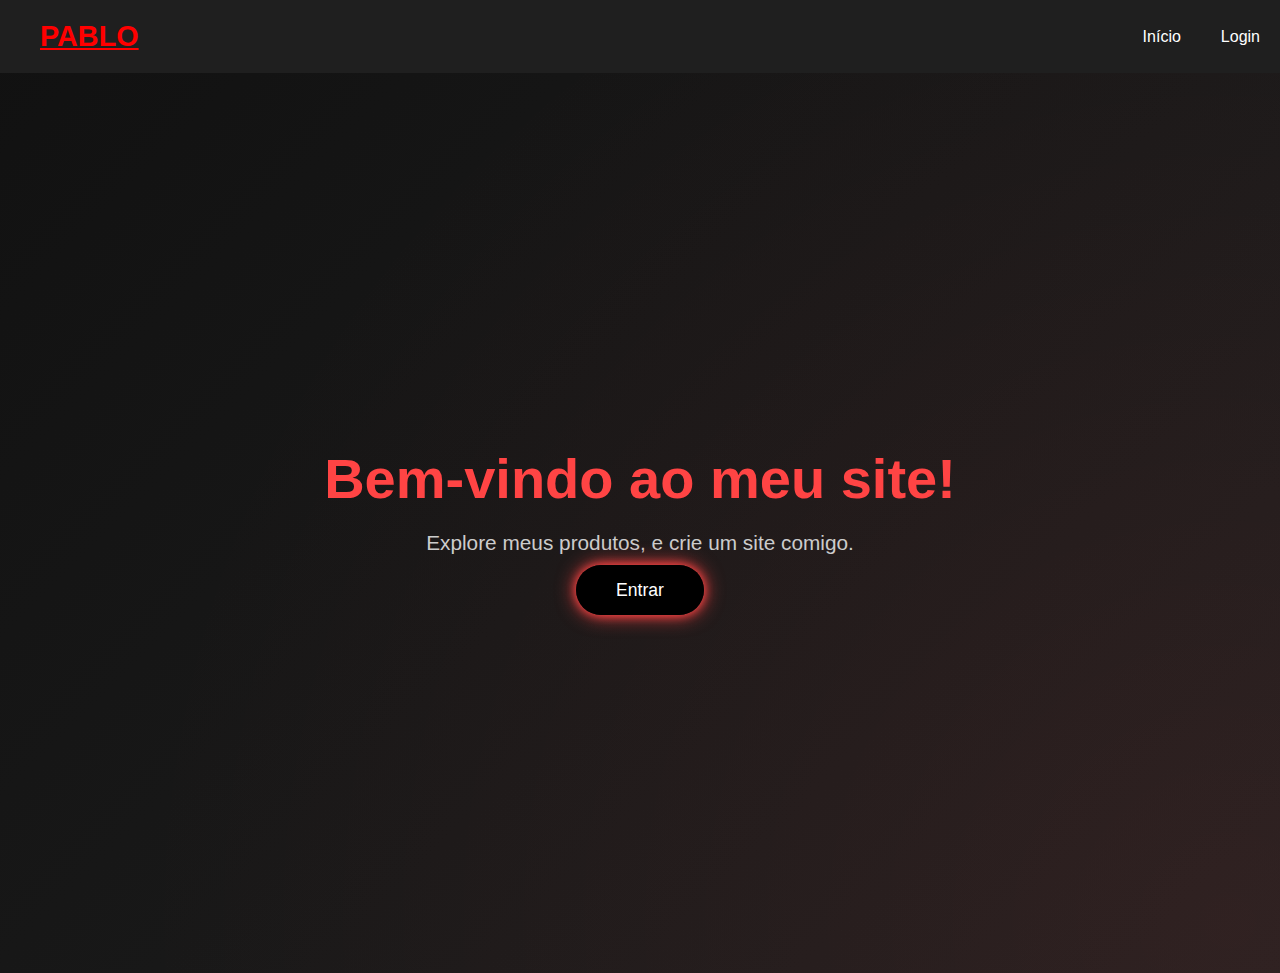
<file: index.html>
<!DOCTYPE html>
<html lang="pt-BR">
<head>
  <meta charset="UTF-8" />
  <meta name="viewport" content="width=device-width, initial-scale=1" />
  <title>Bem-vindo | Portfólio Pablo</title>
  <link rel="stylesheet" href="style.css" />
</head>
<body>
  <header>
    <div class="logo"><a href="#inicio" class="Roxin">PABLO</a></div>
    <div class="menu-toggle" id="menu-toggle">&#9776;</div>
    <nav class="navbar" id="navbar">
      <a href="#inicio">Início</a>
      <a href="login.html" class="login-btn">Login</a>
    </nav>
  </header>

  <section class="hero" id="inicio">
    <div class="decoracao-bg"></div>
    <div class="hero-conteudo">
      <h1>Bem-vindo ao meu site!</h1>
      <p>Explore meus produtos, e crie um site comigo.</p>
      <a href="login.html" class="btn-pop">Entrar</a>
    </div>
  </section>

  <script>
    const toggle = document.getElementById('menu-toggle');
    const navbar = document.getElementById('navbar');
    toggle.addEventListener('click', () => {
      navbar.classList.toggle('active');
    });
  </script>
</body>
</html>
</file>
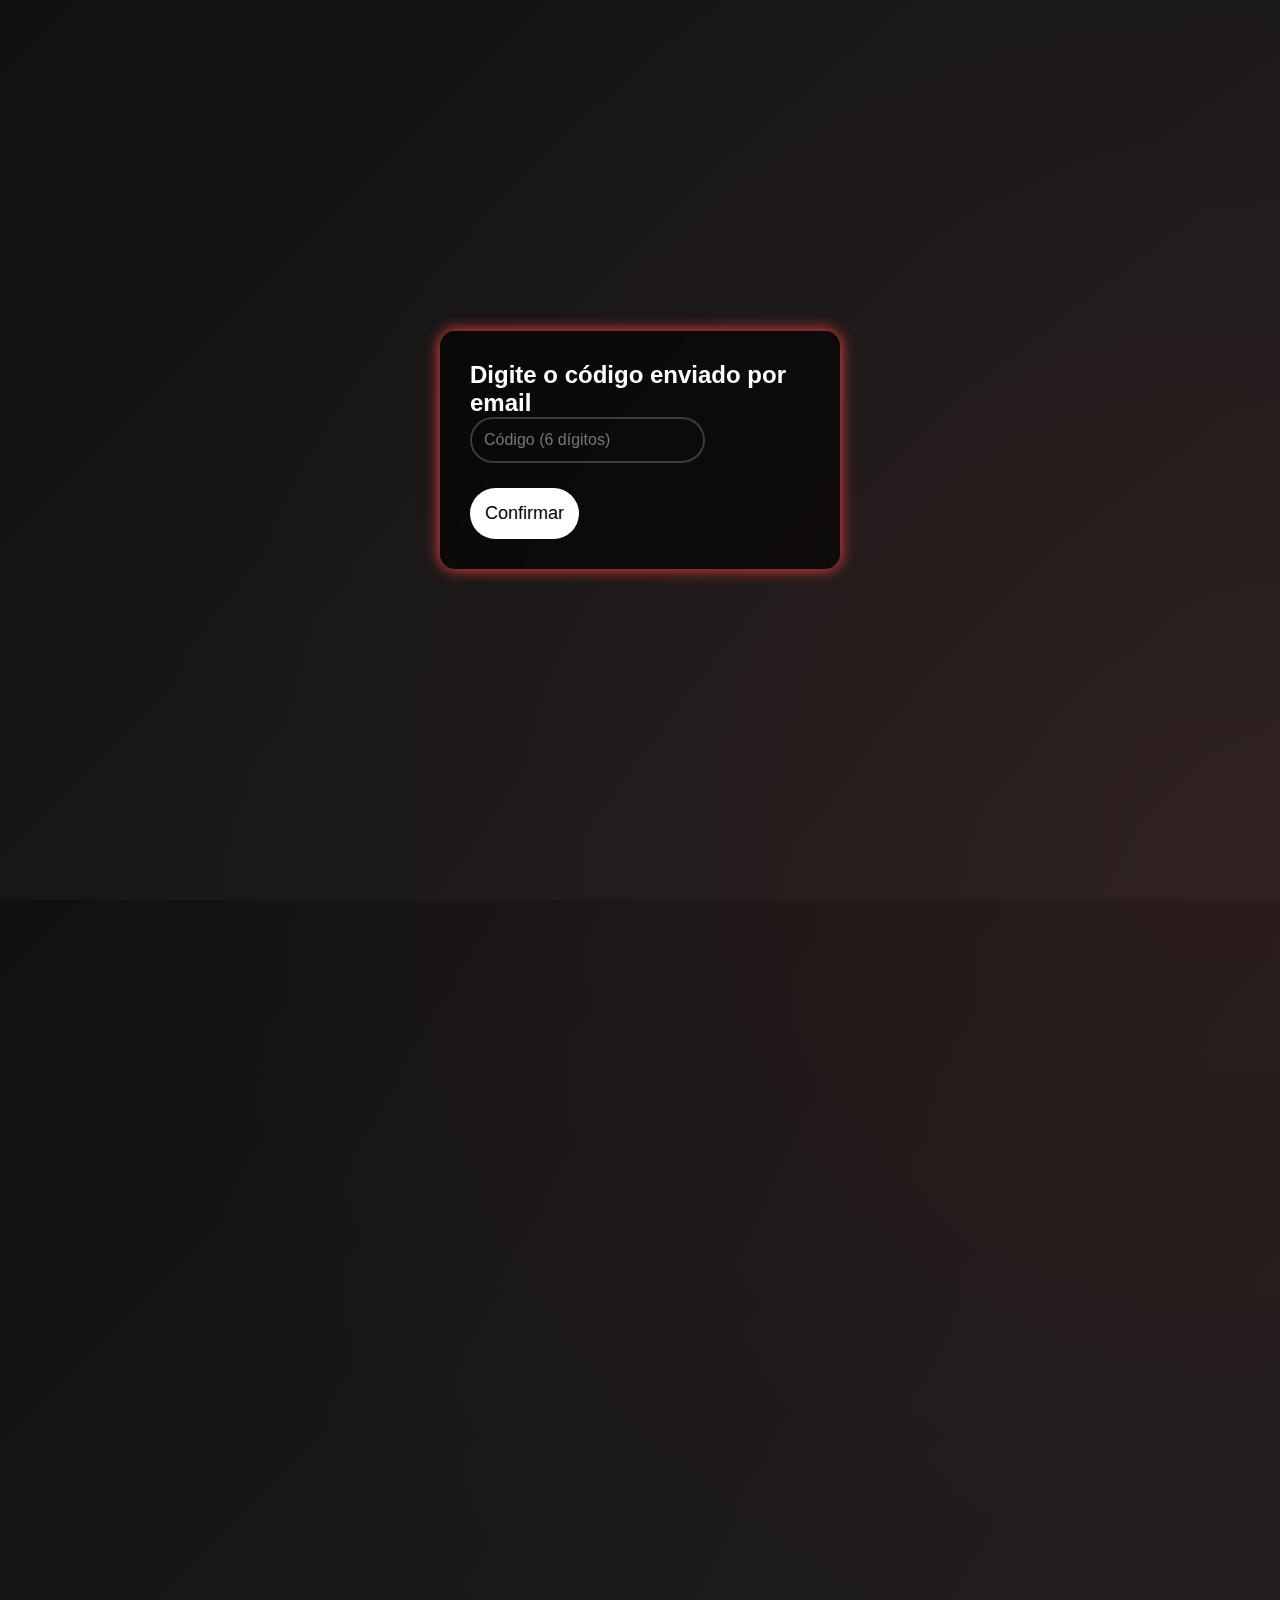
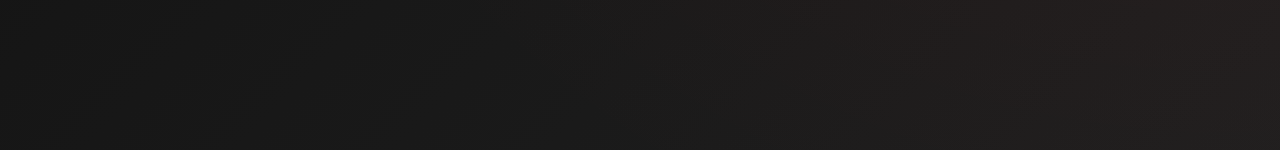
<file: confirmar.html>
<!DOCTYPE html>
<html lang="pt-BR">
<head>
  <meta charset="UTF-8" />
  <meta name="viewport" content="width=device-width, initial-scale=1" />
  <title>Confirmar Código</title>
  <link rel="stylesheet" href="login.css" />
</head>
<body>
  <div class="decoracao-bg"></div>

  <div class="Cube">
    <div id="codigo-step">
      <h2>Digite o código enviado por email</h2>
      <input type="text" id="codigo" placeholder="Código (6 dígitos)" required maxlength="6" minlength="6" pattern="[0-9]*" inputmode="numeric" />
      <button class="LoginButton" onclick="validarCodigo()">Confirmar</button>
    </div>

    <div id="nova-senha-step" style="display:none;">
      <h2>Redefinir Senha</h2>
      <div class="password-box">
        <input type="password" id="nova-senha" placeholder="Nova senha" required />
        <span onclick="togglePassword('nova-senha', this)">Mostrar</span>
      </div>
      <div class="password-box">
        <input type="password" id="confirma-senha" placeholder="Confirmar senha" required />
        <span onclick="togglePassword('confirma-senha', this)">Mostrar</span>
      </div>
      <button class="LoginButton"><a href="login.html">Salvar</a></button>
    </div>
  </div>

  <script src="login.js"></script>
  <script>
    function validarCodigo() {
      const codigo = document.getElementById('codigo').value.trim();
      if (/^\d{6}$/.test(codigo)) {
        mostrarNovaSenha();
      } else {
        alert("Digite um código válido com exatamente 6 números.");
      }
    }

    function mostrarNovaSenha() {
      document.getElementById('codigo-step').style.display = 'none';
      document.getElementById('nova-senha-step').style.display = 'block';
    }
  </script>
</body>
</html>
</file>
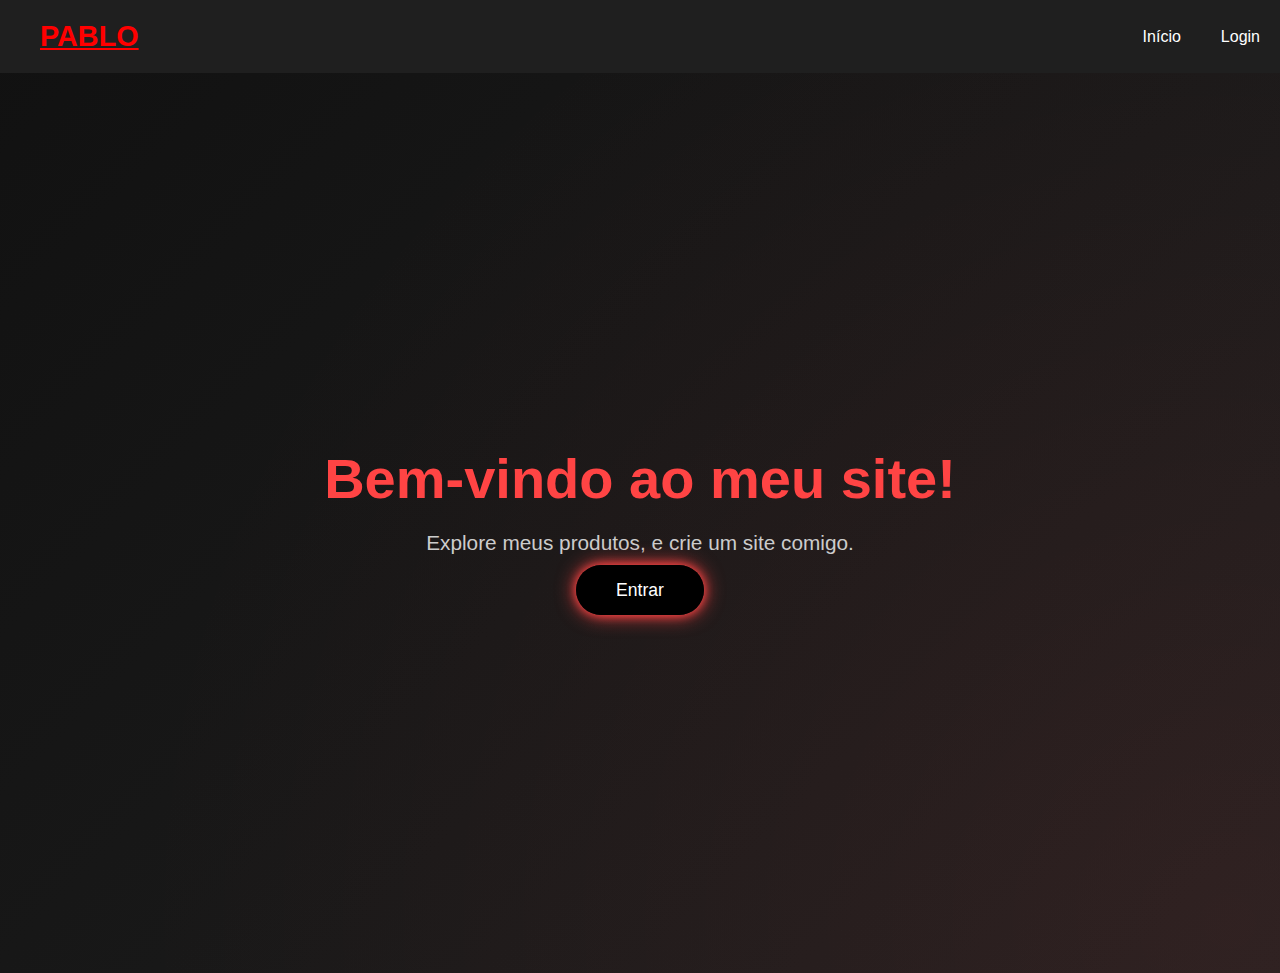
<file: inicio.html>
<!DOCTYPE html>
<html lang="pt-BR">
<head>
  <meta charset="UTF-8" />
  <meta name="viewport" content="width=device-width, initial-scale=1" />
  <title>Bem-vindo | Portfólio Pablo</title>
  <link rel="stylesheet" href="inicio.css" />
</head>
<body>
  <header>
    <div class="logo"><a href="#inicio" class="Roxin">PABLO</a></div>
    <div class="menu-toggle" id="menu-toggle">&#9776;</div>
    <nav class="navbar" id="navbar">
      <a href="#inicio">Início</a>
      <a href="login.html" class="login-btn">Login</a>
    </nav>
  </header>

  <section class="hero" id="inicio">
    <div class="decoracao-bg"></div>
    <div class="hero-conteudo">
      <h1>Bem-vindo ao meu site!</h1>
      <p>Explore meus produtos, e crie um site comigo.</p>
      <a href="login.html" class="btn-pop">Entrar</a>
    </div>
  </section>

  <script>
    const toggle = document.getElementById('menu-toggle');
    const navbar = document.getElementById('navbar');
    toggle.addEventListener('click', () => {
      navbar.classList.toggle('active');
    });
  </script>
</body>
</html>
</file>
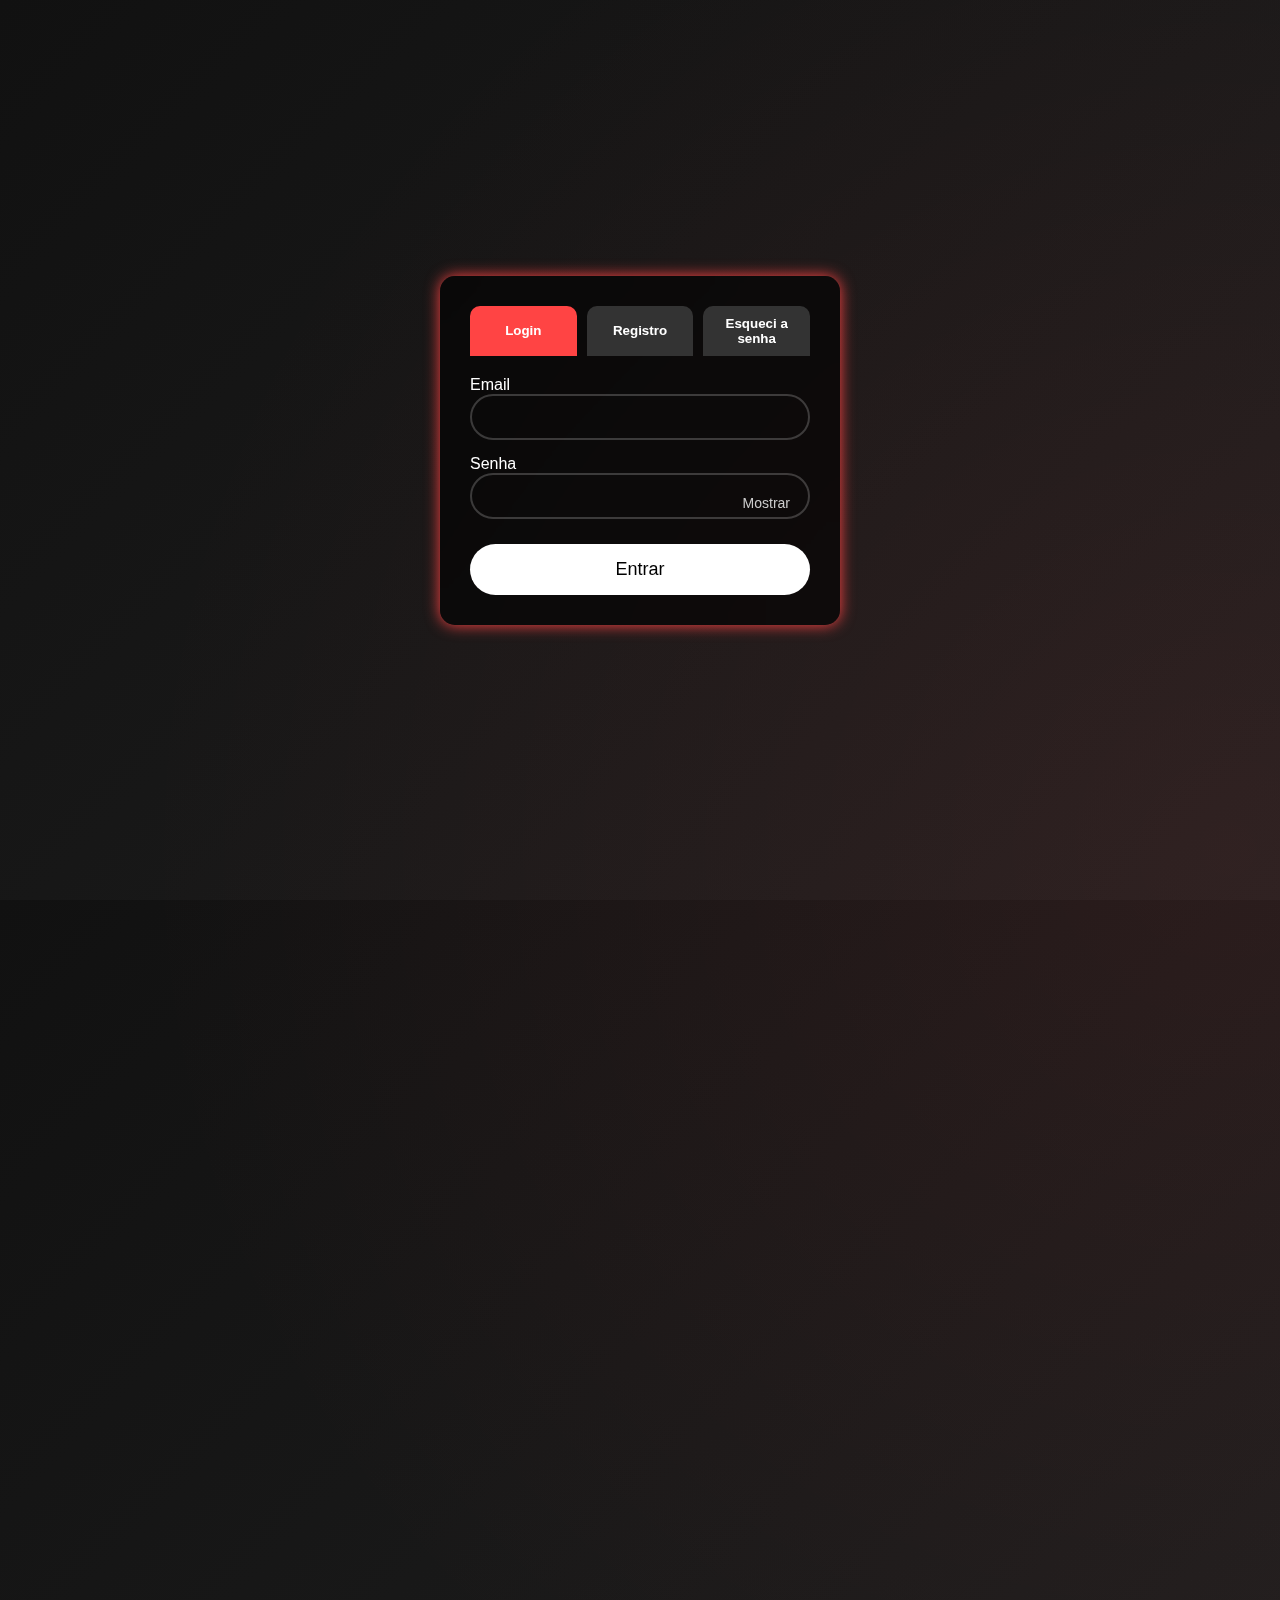
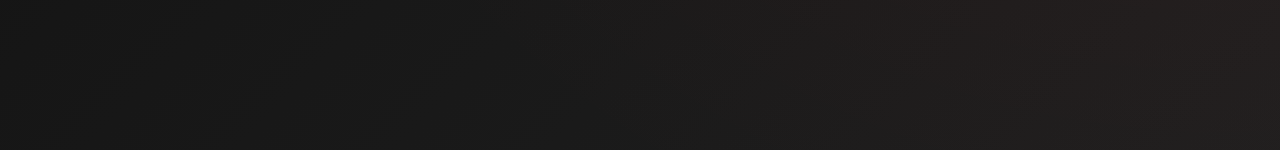
<file: login.html>
<!DOCTYPE html>
<html lang="pt-BR">
<head>
  <meta charset="UTF-8" />
  <meta name="viewport" content="width=device-width, initial-scale=1" />
  <title>Login | Registro | Esqueci Senha</title>
  <link rel="stylesheet" href="login.css" />
</head>
<body>
  <div class="decoracao-bg"></div>

  <div class="Cube">
    <div class="tabs">
      <button class="tab-button active" data-target="login">Login</button>
      <button class="tab-button" data-target="registro">Registro</button>
      <button class="tab-button" data-target="esqueci">Esqueci a senha</button>
    </div>

    <!-- Login -->
    <div class="tab-content active" id="login">
      <form onsubmit="event.preventDefault(); window.location.href='portfolio.html';">
        <label>Email</label>
        <input type="email" id="login-email" required />

        <label>Senha</label>
        <div class="password-box">
          <input type="password" id="login-password" required />
          <span onclick="togglePassword('login-password', this)">Mostrar</span>
        </div>

        <button type="submit" class="LoginButton">Entrar</button>
      </form>
    </div>

    <!-- Registro -->
    <div class="tab-content" id="registro">
      <form onsubmit="event.preventDefault(); switchTab('login');">
        <label>Nome</label>
        <input type="text" required />

        <label>Email</label>
        <input type="email" required />

        <label>Senha</label>
        <div class="password-box">
          <input type="password" id="reg-pass" required />
          <span onclick="togglePassword('reg-pass', this)">Mostrar</span>
        </div>

        <label>Confirmar Senha</label>
        <div class="password-box">
          <input type="password" id="reg-pass2" required />
          <span onclick="togglePassword('reg-pass2', this)">Mostrar</span>
        </div>

        <button type="submit" class="LoginButton">Registrar</button>
      </form>
    </div>

    <!-- Esqueci senha -->
    <div class="tab-content" id="esqueci">
      <form onsubmit="event.preventDefault(); window.location.href='confirmar.html';">
        <label>Email</label>
        <input type="email" required />
        <button type="submit" class="LoginButton">Enviar link</button>
      </form>
    </div>
  </div>

  <script src="login.js"></script>
</body>
</html>
</file>
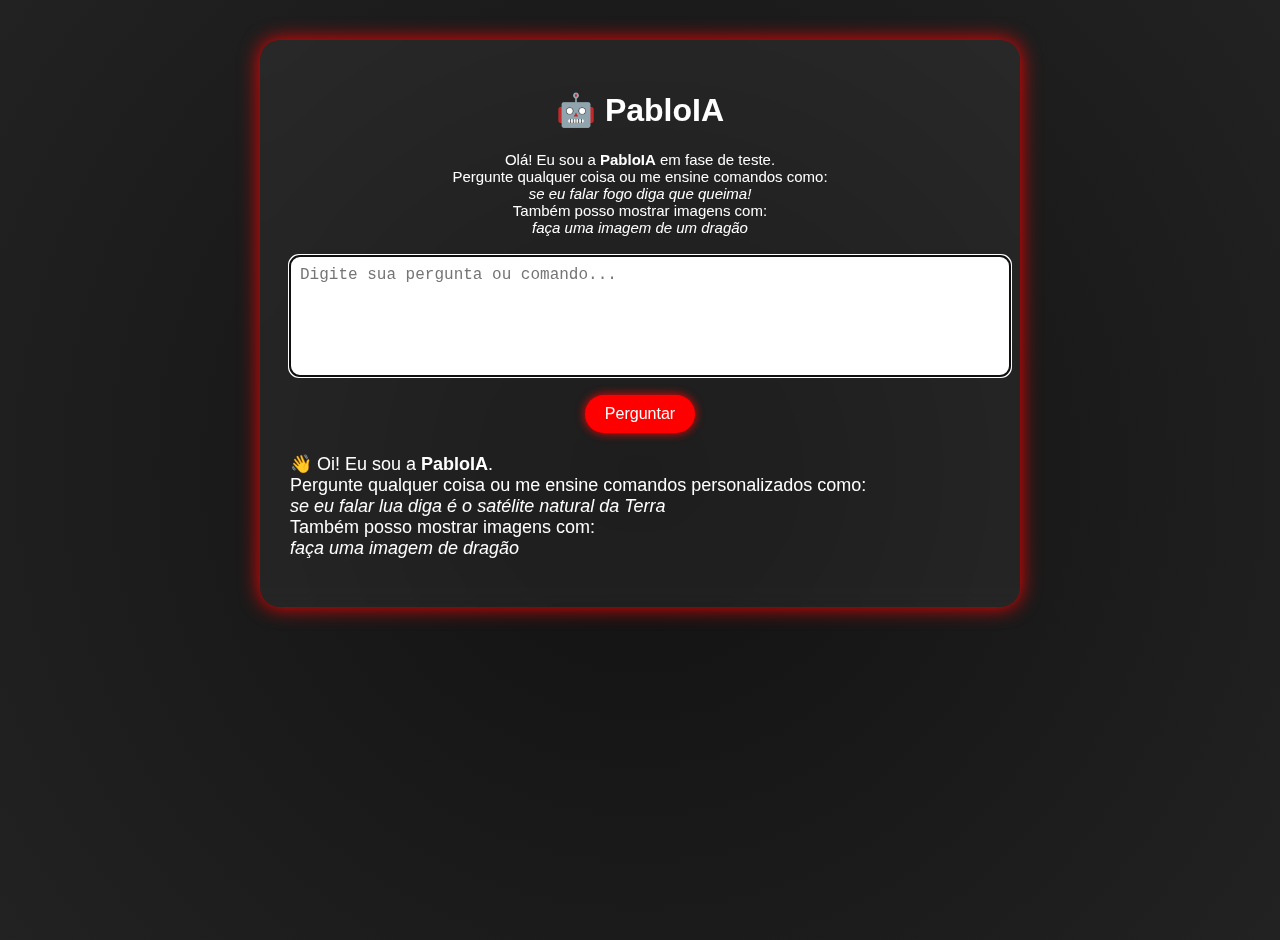
<file: PabloIa.html>
<!DOCTYPE html>
<html lang="pt-BR">
<head>
  <meta charset="UTF-8" />
  <meta name="viewport" content="width=device-width, initial-scale=1" />
  <title>PabloIA - Inteligência Artificial Local</title>
  <link rel="stylesheet" href="PabloIa.css" />
</head>
<body>
  <div class="container">
    <h1>🤖 PabloIA</h1>
    <p class="mensagem-inicial">
      Olá! Eu sou a <strong>PabloIA</strong> em fase de teste.<br>
      Pergunte qualquer coisa ou me ensine comandos como:<br>
      <em>se eu falar fogo diga que queima!</em><br>
      Também posso mostrar imagens com:<br>
      <em>faça uma imagem de um dragão</em>
    </p>

    <textarea id="pergunta" placeholder="Digite sua pergunta ou comando..."></textarea>
    <button onclick="buscarResposta()">Perguntar</button>

    <div id="resposta"></div>
    <div id="imagem"></div>
  </div>

  <script src="PabloIa.js"></script>
</body>
</html>
</file>
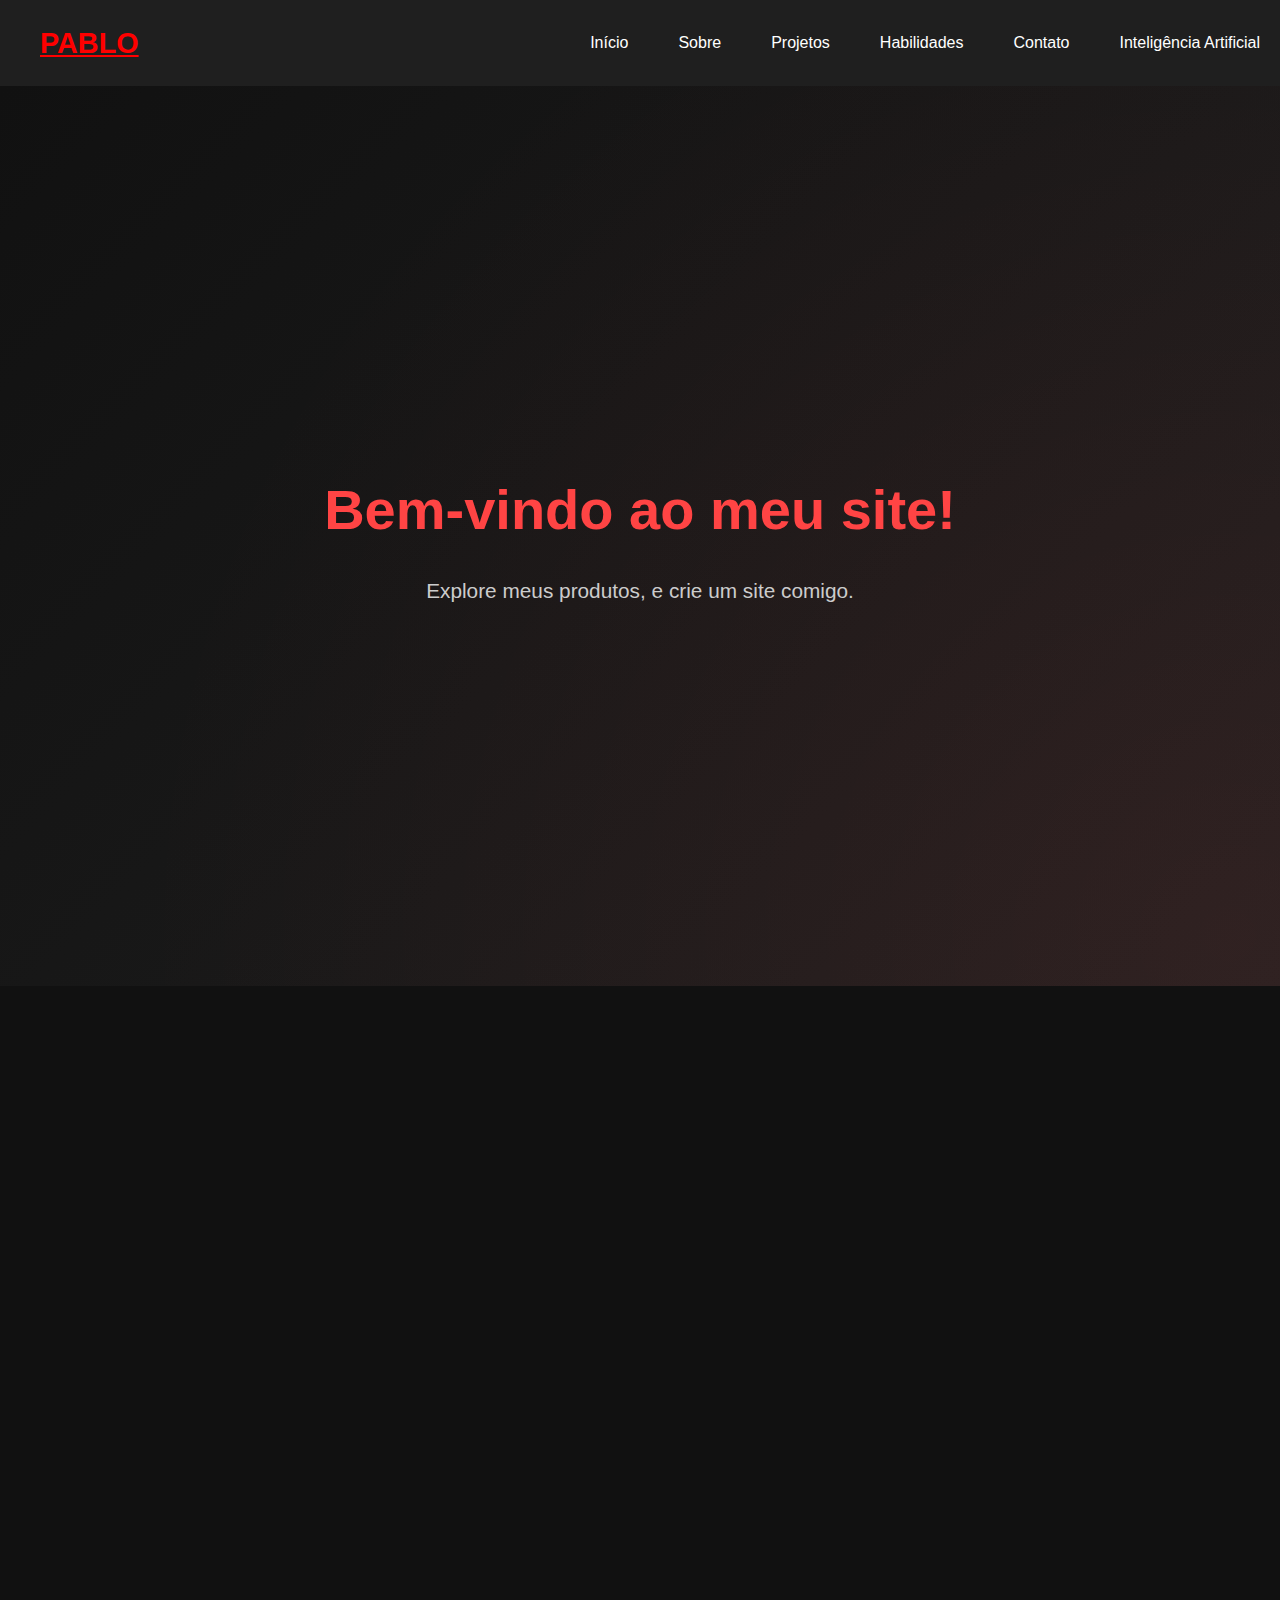
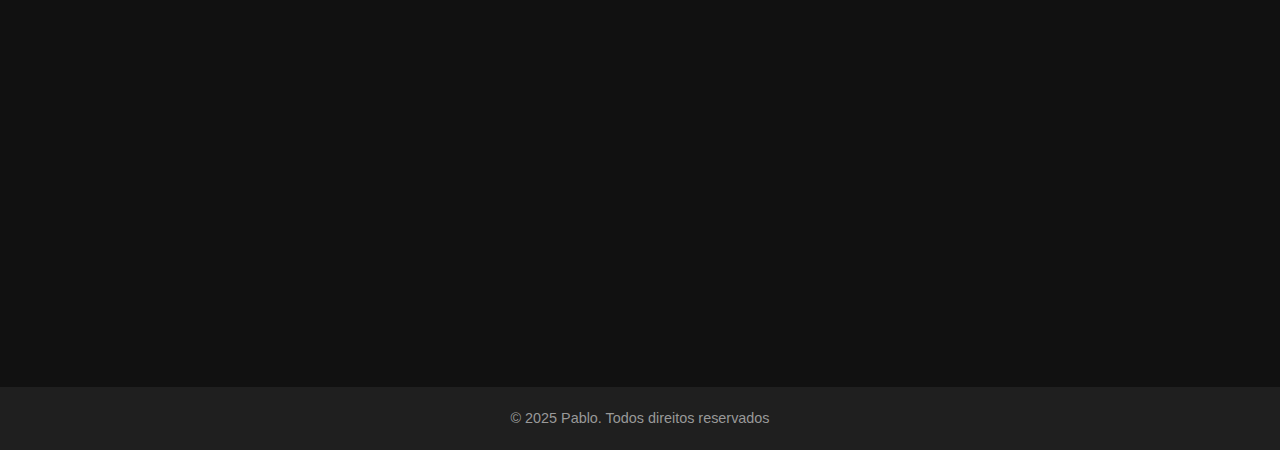
<file: portfolio.html>
<!DOCTYPE html>
<html lang="pt-BR">
<head>
  <meta charset="UTF-8" />
  <meta name="viewport" content="width=device-width, initial-scale=1.0"/>
  <title>Portfólio Pablo</title>
  <link rel="stylesheet" href="portfolio.css" />
</head>
<body>

  <header>
    <div class="logo"><a href="#inicio" class="Roxin">PABLO</a></div>
    <div class="menu-toggle" id="menu-toggle">&#9776;</div>
    <nav class="navbar" id="navbar">
      <a href="#inicio">Início</a>
      <a href="#sobre">Sobre</a>
      <a href="#projetos">Projetos</a>
      <a href="#habilidades">Habilidades</a>
      <a href="#contato">Contato</a>
      <a href="PabloIa.html">Inteligência Artificial</a>
    </nav>
  </header>

  <section class="hero" id="inicio">
    <div class="decoracao-bg"></div>
    <div class="hero-conteudo">
      <h1>Bem-vindo ao meu site!</h1>
      <p>Explore meus produtos, e crie um site comigo.</p>
    </div>
  </section>

  <section class="conteudo fade-in" id="sobre">
    <h2>Sobre mim</h2>
    <p>Sou Pablo, quero com este site ajudar pessoas ensinando,<br> vou também vender sites, personalisados do seu gosto,<br> site basico, 70/150 Reais, site Medio 170/250 Reais, site <br> avançados com banco de dados ainda não.</p>
  </section>

  <section class="conteudo fade-in" id="projetos">
    <h2>Projetos</h2>
    <p>Aqui no meu Site eu irei vender sites, basta me chamar <br> no instagram ou whatsapp!</p>
  </section>

  <section class="conteudo fade-in" id="habilidades">
    <h2>Habilidades</h2>
    <ul>
      <li>HTML, CSS, JavaScript</li>
      <li>Design Responsivo</li>
      <li>UX/UI</li>
    </ul>
  </section>

  <section class="conteudo fade-in" id="contato">
    <h2>Contato</h2>
    <p>Whatsapp:(N.D)</p>
  </section>

  <footer>
    <p>&copy; 2025 Pablo. Todos direitos reservados</p>
  </footer>

  <script src="portfolio.js"></script>
  <div id="popup-modal" class="modal">
  <div class="modal-content">
    <span id="modal-close" class="close">&times;</span>
    <div id="modal-body">
      <!-- Conteúdo dinâmico aparece aqui -->
    </div>
  </div>
</div>
</body>
</html>
</file>
<file: style.css>
* {
  margin: 0;
  padding: 0;
  box-sizing: border-box;
  font-family: 'Poppins', sans-serif;
  scroll-behavior: smooth;
}

body {
  background: linear-gradient(135deg, #111, #1f1f1f);
  color: white;
  min-height: 100vh;
  overflow: hidden;
  position: relative;
}

header {
  display: flex;
  justify-content: space-between;
  align-items: center;
  background: #1f1f1f;
  padding: 20px;
  position: sticky;
  top: 0;
  z-index: 999;
}

.logo {
  font-size: 1.8em;
  font-weight: bold;
  color: #ff4444;
}

.navbar {
  display: flex;
  gap: 40px;
  flex-wrap: wrap;
}

.navbar a {
  color: white;
  text-decoration: none;
  font-weight: 500;
  transition: color 0.3s;
}

.navbar a:hover {
  color: #ff4444;
}

.login-btn {
  background: none;
  padding: 0;
  border-radius: 0;
  color: white;
  font-weight: 500;
  text-decoration: none;
  transition: color 0.3s;
}

.login-btn:hover {
  color: #ff4444;
}

.menu-toggle {
  display: none;
  font-size: 30px;
  cursor: pointer;
  color: white;
}

/* Hero */
.hero {
  height: 100vh;
  display: flex;
  justify-content: center;
  align-items: center;
  text-align: center;
  overflow: hidden;
  position: relative;
  padding: 20px;
  flex-direction: column;
}

.hero h1 {
  font-size: 3.5em;
  margin-bottom: 20px;
  color: #ff4444;
}

.hero p {
  font-size: 1.3em;
  color: #ccc;
  margin-bottom: 25px;
}

.hero-conteudo {
  z-index: 2;
  position: relative;
}

/* Botão com efeito tipo login */
.btn-pop {
  background-color: black;
  color: white;
  padding: 15px 40px;
  border-radius: 30px;
  text-decoration: none;
  font-size: 1.1em;
  border: none;
  box-shadow: 0 0 10px #ff4444, 0 0 20px #ff4444;
  transition: all 0.3s ease;
  animation: popupFadeIn 0.5s ease-in-out;
}

.btn-pop:hover {
  background-color: #222;
  box-shadow: 0 0 15px #ff4444, 0 0 25px #ff4444;
}

@keyframes popupFadeIn {
  from {
    transform: scale(0.7);
    opacity: 0;
  }
  to {
    transform: scale(1);
    opacity: 1;
  }
}

/* Efeito decorativo */
.decoracao-bg {
  position: absolute;
  top: -50px;
  left: -50px;
  width: 200%;
  height: 200%;
  background: radial-gradient(circle at center, rgba(255, 68, 68, 0.2), transparent 70%);
  animation: girar 30s linear infinite;
  z-index: 1;
  pointer-events: none;
  opacity: 0.4;
}

@keyframes girar {
  0% { transform: rotate(0deg); }
  100% { transform: rotate(360deg); }
}

/* Responsivo */
@media (max-width: 768px) {
  .navbar {
    flex-direction: column;
    background: #1f1f1f;
    width: 100%;
    display: none;
    margin-top: 10px;
  }

  .navbar.active {
    display: flex;
  }

  .menu-toggle {
    display: block;
  }

  .hero h1 {
    font-size: 2.5em;
  }

/* ... (tudo anterior igual) ... */

.btn-pop {
  background-color: black;
  color: white;
  padding: 15px 40px;
  border-radius: 30px;
  text-decoration: none;
  font-size: 1.1em;
  border: none;
  box-shadow: 0 0 10px #ff4444, 0 0 20px #ff4444;
  transition: all 0.3s ease;
  animation: popupFadeIn 0.5s ease-in-out;
  margin-top: 60px; /* espaçamento adicional aqui */
}

/* ... (restante igual) ... */

}

.Roxin {
  color: red;
  position: relative;
  left: 20px;
}
</file>
<file: login.css>
* {
  margin: 0;
  padding: 0;
  box-sizing: border-box;
  font-family: 'Poppins', sans-serif;
}

body {
  background: linear-gradient(135deg, #111, #1f1f1f);
  color: white;
  min-height: 100vh;
  overflow: hidden;
  position: relative;
  display: flex;
  align-items: center;
  justify-content: center;
  padding: 60px 20px;
}

.decoracao-bg {
  position: absolute;
  top: -50px;
  left: -50px;
  width: 200%;
  height: 200%;
  background: radial-gradient(circle at center, rgba(255, 68, 68, 0.2), transparent 70%);
  animation: girar 30s linear infinite;
  z-index: 1;
  pointer-events: none;
  opacity: 0.4;
}

@keyframes girar {
  0% { transform: rotate(0deg); }
  100% { transform: rotate(360deg); }
}

.Cube {
  width: 400px;
  background: rgba(0, 0, 0, 0.6);
  border-radius: 15px;
  padding: 30px;
  color: white;
  backdrop-filter: blur(10px);
  box-sizing: border-box;
  z-index: 2;
  position: relative;
  box-shadow: 0 0 15px #ff4444;
}

.tabs {
  display: flex;
  margin-bottom: 20px;
  gap: 10px;
}

.tab-button {
  flex: 1;
  padding: 10px;
  background: #333;
  color: white;
  border: none;
  cursor: pointer;
  font-weight: 600;
  border-radius: 10px 10px 0 0;
  transition: 0.3s;
}

.tab-button.active {
  background: #ff4444;
}

.tab-content {
  display: none;
}

.tab-content.active {
  display: block;
  animation: fadeIn 0.4s ease;
}

form {
  display: flex;
  flex-direction: column;
}

input {
  padding: 12px;
  border-radius: 30px;
  border: 2px solid rgba(255, 255, 255, 0.2);
  margin-bottom: 15px;
  background: transparent;
  color: white;
  outline: none;
  font-size: 16px;
}

/* Corrigido */
.password-box {
  position: relative;
  display: flex;
  align-items: center;
}

.password-box input {
  width: 100%;
  padding-right: 70px;
}

.password-box span {
  position: absolute;
  right: 20px;
  cursor: pointer;
  font-size: 14px;
  color: #ccc;
  user-select: none;
}

.LoginButton {
  background-color: white;
  color: black;
  border: none;
  padding: 15px;
  font-size: 18px;
  border-radius: 30px;
  cursor: pointer;
  margin-top: 10px;
}

@keyframes fadeIn {
  from { opacity: 0; transform: translateY(20px); }
  to { opacity: 1; transform: translateY(0); }
}

@media (max-width: 500px) {
  .Cube {
    width: 90%;
  }

  .tab-button {
    font-size: 0.9em;
  }
}
</file>
<file: inicio.css>
* {
  margin: 0;
  padding: 0;
  box-sizing: border-box;
  font-family: 'Poppins', sans-serif;
  scroll-behavior: smooth;
}

body {
  background: linear-gradient(135deg, #111, #1f1f1f);
  color: white;
  min-height: 100vh;
  overflow: hidden;
  position: relative;
}

header {
  display: flex;
  justify-content: space-between;
  align-items: center;
  background: #1f1f1f;
  padding: 20px;
  position: sticky;
  top: 0;
  z-index: 999;
}

.logo {
  font-size: 1.8em;
  font-weight: bold;
  color: #ff4444;
}

.navbar {
  display: flex;
  gap: 40px;
  flex-wrap: wrap;
}

.navbar a {
  color: white;
  text-decoration: none;
  font-weight: 500;
  transition: color 0.3s;
}

.navbar a:hover {
  color: #ff4444;
}

.login-btn {
  background: none;
  padding: 0;
  border-radius: 0;
  color: white;
  font-weight: 500;
  text-decoration: none;
  transition: color 0.3s;
}

.login-btn:hover {
  color: #ff4444;
}

.menu-toggle {
  display: none;
  font-size: 30px;
  cursor: pointer;
  color: white;
}

/* Hero */
.hero {
  height: 100vh;
  display: flex;
  justify-content: center;
  align-items: center;
  text-align: center;
  overflow: hidden;
  position: relative;
  padding: 20px;
  flex-direction: column;
}

.hero h1 {
  font-size: 3.5em;
  margin-bottom: 20px;
  color: #ff4444;
}

.hero p {
  font-size: 1.3em;
  color: #ccc;
  margin-bottom: 25px;
}

.hero-conteudo {
  z-index: 2;
  position: relative;
}

/* Botão com efeito tipo login */
.btn-pop {
  background-color: black;
  color: white;
  padding: 15px 40px;
  border-radius: 30px;
  text-decoration: none;
  font-size: 1.1em;
  border: none;
  box-shadow: 0 0 10px #ff4444, 0 0 20px #ff4444;
  transition: all 0.3s ease;
  animation: popupFadeIn 0.5s ease-in-out;
}

.btn-pop:hover {
  background-color: #222;
  box-shadow: 0 0 15px #ff4444, 0 0 25px #ff4444;
}

@keyframes popupFadeIn {
  from {
    transform: scale(0.7);
    opacity: 0;
  }
  to {
    transform: scale(1);
    opacity: 1;
  }
}

/* Efeito decorativo */
.decoracao-bg {
  position: absolute;
  top: -50px;
  left: -50px;
  width: 200%;
  height: 200%;
  background: radial-gradient(circle at center, rgba(255, 68, 68, 0.2), transparent 70%);
  animation: girar 30s linear infinite;
  z-index: 1;
  pointer-events: none;
  opacity: 0.4;
}

@keyframes girar {
  0% { transform: rotate(0deg); }
  100% { transform: rotate(360deg); }
}

/* Responsivo */
@media (max-width: 768px) {
  .navbar {
    flex-direction: column;
    background: #1f1f1f;
    width: 100%;
    display: none;
    margin-top: 10px;
  }

  .navbar.active {
    display: flex;
  }

  .menu-toggle {
    display: block;
  }

  .hero h1 {
    font-size: 2.5em;
  }

/* ... (tudo anterior igual) ... */

.btn-pop {
  background-color: black;
  color: white;
  padding: 15px 40px;
  border-radius: 30px;
  text-decoration: none;
  font-size: 1.1em;
  border: none;
  box-shadow: 0 0 10px #ff4444, 0 0 20px #ff4444;
  transition: all 0.3s ease;
  animation: popupFadeIn 0.5s ease-in-out;
  margin-top: 60px; /* espaçamento adicional aqui */
}

/* ... (restante igual) ... */

}

.Roxin {
  color: red;
  position: relative;
  left: 20px;
}
</file>
<file: PabloIa.css>
body {
  margin: 0;
  font-family: Arial, sans-serif;
  background: radial-gradient(circle, #111, #222);
  color: white;
  display: flex;
  justify-content: center;
  align-items: start;
  min-height: 100vh;
  padding-top: 40px;
}

.container {
  width: 90%;
  max-width: 700px;
  padding: 30px;
  background: rgba(255, 255, 255, 0.05);
  border-radius: 20px;
  box-shadow: 0 0 20px red;
  text-align: center;
  backdrop-filter: blur(8px);
  animation: aparecer 0.7s ease-out;
}

@keyframes aparecer {
  from {
    opacity: 0;
    transform: translateY(-40px);
  }
  to {
    opacity: 1;
    transform: translateY(0);
  }
}

.mensagem-inicial {
  font-size: 15px;
  margin-bottom: 20px;
}

textarea {
  width: 100%;
  height: 100px;
  font-size: 16px;
  padding: 10px;
  border-radius: 10px;
  border: none;
  resize: none;
  margin-bottom: 15px;
}

button {
  background: red;
  border: none;
  padding: 10px 20px;
  border-radius: 30px;
  color: white;
  font-size: 16px;
  cursor: pointer;
  box-shadow: 0 0 10px red;
}

button:hover {
  background: darkred;
}

#resposta {
  margin-top: 20px;
  font-size: 18px;
  text-align: left;
}

#imagem img {
  margin-top: 20px;
  max-width: 100%;
  border-radius: 12px;
  box-shadow: 0 0 10px red;
}
#resposta img {
  margin-top: 20px;
  max-width: 100%;
  border-radius: 12px;
  box-shadow: 0 0 10px red;
  display: block;
}
.loading {
  animation: blink 1.2s infinite;
  color: #ff4444;
}
@keyframes blink {
  0%, 50%, 100% {opacity: 1;}
  25%, 75% {opacity: 0.3;}
}
</file>
<file: portfolio.css>
* {
  margin: 0;
  padding: 0;
  box-sizing: border-box;
  font-family: 'Poppins', sans-serif;
  scroll-behavior: smooth;
}

body {
  background: #111;
  color: #fff;
  line-height: 1.6;
}

header {
  display: flex;
  justify-content: space-between;
  align-items: center;
  background: #1f1f1f;
  padding: 20px;
  position: sticky;
  top: 0;
  z-index: 999;
}

.logo {
  font-size: 1.8em;
  font-weight: bold;
  color: #ff4444;
}

.navbar {
  display: flex;
  gap: 50px;  /* espaço entre os links */
  flex-wrap: wrap;
}


.navbar a {
  color: white;
  text-decoration: none;
  font-weight: 500;
  transition: color 0.3s;
  cursor: pointer;
}

.navbar a:hover {
  color: #ff4444;
}

/* Login igual aos outros links */
.login-btn {
  background: none;
  padding: 0;
  border-radius: 0;
  color: white;
  font-weight: 500;
  transition: color 0.3s;
  text-decoration: none;
}

.login-btn:hover {
  color: #ff4444;
}

.menu-toggle {
  display: none;
  font-size: 30px;
  cursor: pointer;
  color: white;
}

/* Hero - tela cheia com decorações */
.hero {
  height: 100vh;
  position: relative;
  display: flex;
  justify-content: center;
  align-items: center;
  text-align: center;
  overflow: hidden;
  background: linear-gradient(135deg, #111, #1f1f1f);
}

.hero h1 {
  font-size: 3.5em;
  margin-bottom: 20px;
  color: #ff4444;
}

.hero p {
  font-size: 1.3em;
  color: #ccc;
}

.hero-conteudo {
  position: relative;
  z-index: 2;
}

.decoracao-bg {
  position: absolute;
  top: -50px;
  left: -50px;
  width: 200%;
  height: 200%;
  background: radial-gradient(circle at center, rgba(255, 68, 68, 0.2), transparent 70%);
  animation: girar 30s linear infinite;
  z-index: 1;
  pointer-events: none;
  opacity: 0.4;
}

@keyframes girar {
  0% { transform: rotate(0deg); }
  100% { transform: rotate(360deg); }
}

/* Conteúdo com animação fade-in */
.conteudo {
  padding: 60px 20px;
  max-width: 900px;
  margin: auto;
  opacity: 0;
  transform: translateY(40px);
  transition: all 0.6s ease-out;
}

.conteudo.visible {
  opacity: 1;
  transform: translateY(0);
}

.conteudo h2 {
  color: #ff4444;
  margin-bottom: 15px;
  font-size: 2em;
}

.conteudo ul {
  padding-left: 20px;
}

footer {
  text-align: center;
  padding: 20px;
  background: #1f1f1f;
  color: #999;
  font-size: 0.9em;
}

/* Responsivo */
@media (max-width: 768px) {
  .navbar {
    flex-direction: column;
    background: #1f1f1f;
    width: 100%;
    display: none;
    margin-top: 10px;
  }

  .navbar.active {
    display: flex;
  }

  .menu-toggle {
    display: block;
  }
}

/* Modal pop-up */
.modal {
  display: none; /* oculto por padrão */
  position: fixed;
  z-index: 10000; /* acima de tudo */
  left: 0;
  top: 0;
  width: 100%;
  height: 100%;
  overflow: auto; /* scroll se precisar */
  background-color: rgba(0,0,0,0.7);
  backdrop-filter: blur(4px);
}

.modal-content {
  background-color: #222;
  margin: 10% auto;
  padding: 20px;
  border-radius: 12px;
  width: 90%;
  max-width: 500px;
  color: white;
  box-shadow: 0 0 15px #ff4444;
  animation: popupFadeIn 0.4s ease forwards;
  position: relative;
}

.close {
  color: #ff4444;
  position: absolute;
  top: 10px;
  right: 20px;
  font-size: 28px;
  font-weight: bold;
  cursor: pointer;
  transition: color 0.3s ease;
}

.close:hover {
  color: #ff0000;
}

@keyframes popupFadeIn {
  from {
    transform: scale(0.7);
    opacity: 0;
  }
  to {
    transform: scale(1);
    opacity: 1;
  }
}
.Roxin {
    color: red;
}
.Roxin {
    position: relative;
    left: 20px;
}
</file>
